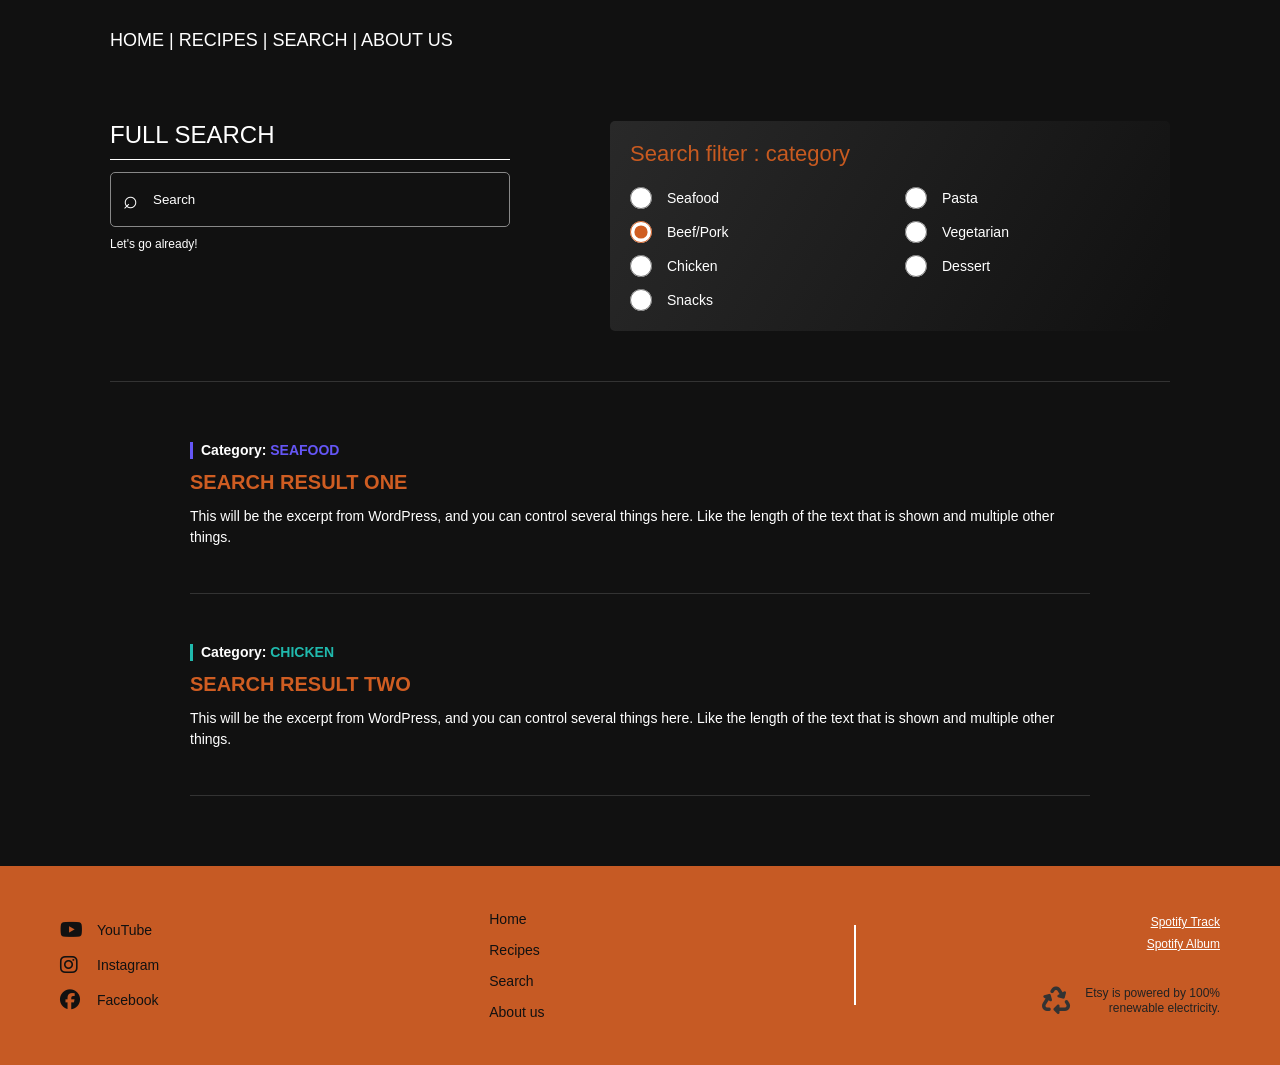
<file: search.html>
<!DOCTYPE html>
<html lang="en">
<head>

    <link rel="stylesheet"
href="https://cdnjs.cloudflare.com/ajax/libs/font-awesome/6.5.2/css/all.min.css">

    <meta charset="UTF-8">
    <meta name="viewport" content="width=device-width, initial-scale=1.0">
    <title>Search Recipes</title>
    <link rel="stylesheet" href="css/style.css">
</head>
<body class="search-page">

    <!-- MENU -->
    <nav class="search-nav">
        <a href="index.html">HOME</a> |
        <a href="recipes.html">RECIPES</a> |
        <a href="search.html">SEARCH</a> |
        <a href="about.us.html">ABOUT US</a>

    </nav>

    <main class="search-container">

        <!-- SØGNING OG FILTER -->
        <section class="search-top">

            <div class="search-left">
                <h1>FULL SEARCH</h1>

                <div class="search-field">
                    <span>⌕</span>
                    <input type="search"
                           placeholder="Search"
                           aria-label="Search recipes">
                </div>

                <p>Let's go already!</p>
            </div>

            <div class="search-filter">
                <h2>Search filter : category</h2>

                <div class="filter-grid">
                    <label><input type="radio" name="category" value="seafood"> Seafood</label>
                    <label><input type="radio" name="category" value="pasta"> Pasta</label>
                    <label><input type="radio" name="category" value="beef" checked> Beef/Pork</label>
                    <label><input type="radio" name="category" value="vegetarian"> Vegetarian</label>
                    <label><input type="radio" name="category" value="chicken"> Chicken</label>
                    <label><input type="radio" name="category" value="dessert"> Dessert</label>
                    <label><input type="radio" name="category" value="snacks"> Snacks</label>
                </div>
            </div>

        </section>

        <!-- SØGERESULTATER -->
        <section class="search-results">

            <article class="result">
                <p class="category purple">
                    Category: <span>SEAFOOD</span>
                </p>

                <h2>SEARCH RESULT ONE</h2>

                <p>
                    This will be the excerpt from WordPress,
                    and you can control several things here.
                    Like the length of the text that is shown
                    and multiple other things.
                </p>
            </article>

            <article class="result">
                <p class="category turquoise">
                    Category: <span>CHICKEN</span>
                </p>

                <h2>SEARCH RESULT TWO</h2>

                <p>
                    This will be the excerpt from WordPress,
                    and you can control several things here.
                    Like the length of the text that is shown
                    and multiple other things.
                </p>
            </article>

        </section>

    </main>

    
<footer class="footer">
    <div class="footer-container">

        <!-- SOCIALE MEDIER -->
        <div class="footer-social">
            <a href="#">
                <i class="fa-brands fa-youtube"></i>
                YouTube
            </a>
            <a href="#">
                <i class="fa-brands fa-instagram"></i>
                Instagram
            </a>
            <a href="#">
                <i class="fa-brands fa-facebook"></i>
                Facebook
            </a>
        </div>

        <!-- MENU -->
        <div class="footer-menu">
            <a href="index.html">Home</a>
            <a href="recipes.html">Recipes</a>
            <a href="search.html">Search</a>
            <a href="about.us.html">About us</a>
        </div>

        <!-- LODRET STREG -->
        <div class="footer-line"></div>

        <!-- HØJRE SIDE -->
        <div class="footer-right">
            <div class="spotify">
                <a href="#">Spotify Track</a>
                <a href="#">Spotify Album</a>
            </div>

            <div class="eco">
                <i class="fa-solid fa-recycle"></i>
                <p>
                    Etsy is powered by 100%<br>
                    renewable electricity.
                </p>
            </div>
        </div>

    </div>
</footer>


</body>
</html>
</file>
<file: css/style.css>
/* Home site*/

:root {
    --width-full: 100%;
    --width-12col: 1200px;


    /*grid setting*/

    --grid-gap: 10px;
    --padding-default: 20px;

    /*colours*/

    --background-color-navigation: #00000088;
    --background-color-light: #ededed;
    --background-color-dark-bg: #111111;
    --primary-color: #bf5b23;
    --color-white: #ffffff;
    --color-dark: #373737;
    --color-light: #ebebeb;

    /*color swatch categories */

    --category-seafood: #3e30e2;
    --category-chicken: #249c8e;
    --category-meat: #d09189;
    --category-vegetarian: #298f3f;
    --category-snacks: #9a951e;
    --category-pasta: #bf5b23;
    --category-desserts: #9374eb;

}

/* data-category attributes */
div[data-category="Seafood"] {
    border-left: 1px solid var(--category-seafood);
}

p[data-category="Seafood"] {
    color: var(--category-seafood);
}

span[data-category="Seafood"] {
    color: var(--category-seafood);
}

div[data-category="vegetarian"] {
    border-left: 1px solid var(--category-vegetarian);
}

p[data-category="vegetarian"] {
    color: var(--category-vegetarian);
}

span[data-category="vegetarian"] {
    color: var(--category-vegetarian);
}

div[data-category="chicken"] {
    border-left: 1px solid var(--category-chicken);
}

p[data-category="chicken"] {
    color: var(--category-chicken);
}

span[data-category="chicken"] {
    color: var(--category-chicken);
}

div[data-category="pasta"] {
    border-left: 1px solid var(--category-pasta);
}

p[data-category="pasta"] {
    color: var(--category-pasta);
}

span[data-category="pasta"] {
    color: var(--category-pasta);
}

div[data-category="snacks"] {
    border-left: 1px solid var(--category-snacks);
}

p[data-category="snacks"] {
    color: var(--category-snacks);
}

span[data-category="snacks"] {
    color: var(--category-snacks);
}

div[data-category="meat"] {
    border-left: 1px solid var(--category-meat);
}

p[data-category="meat"] {
    color: var(--category-meat);
}

span[data-category="meat"] {
    color: var(--category-meat);
}

div[data-category="desserts"] {
    border-left: 1px solid var(--category-desserts);
}

p[data-category="desserts"] {
    color: var(--category-desserts);
}

span[data-category="desserts"] {
    color: var(--category-desserts);
}

* {
    margin: 0;
    padding: 0;
    box-sizing: border-box;
}

body {
    width: var(--width-full);
    font-family: "Roboto", sans-serif;
    height: 100%;
    position: relative;
    background-color: var(--background-color-dark-bg);

}

.container {
    display: grid;
    grid-template-rows: auto;
    gap: var(--grid-gap);
    width: var(--width-full);
}


.navigation,
.hero,
.image_section,
.footer {
    width: var(--width-full)
        /* den har fuld vidde */
}

.todays_recipes,
.categories,
.content_area {
    width: var(--width-12col);
    margin: 0 auto 0 auto;
}

.hamburger-menu{
    display: none;
    color:var(--background-color-light);
    font-size: 24px;
}

.mobile-menu{
    display: none;
}


.navigation {
    width: var(--width-full);
    height: 80px;
    background-color: var(--background-color-navigation);
    padding: 20px;
    display: flex;
    justify-content: center;
    align-items: center;
    position: absolute;
    top: 20px;
    left: 0;
    z-index: 10;
    text-transform: uppercase;
}

/* For cool floaty later JS */
.navigation.fixed {
    position: fixed;
    top: 0;
    width: 100%;
    z-index: 1000;
}

.menu-container {
    width: var(--width-12col);
}

.menu-container ul {
    display: flex;
}

.menu-container ul li {
    list-style: none;

}

.menu-container a {
    padding: 0 10px;
    text-decoration: none;
    color: var(--background-color-light);
    border-right: 1px solid var(--background-color-light);
}

.menu-container a:hover {
    color: var(--primary-color);
}

.menu-container li:last-child a {
    border-right: none;
}

/* Hero section*/
.hero {
    display: flex;
    justify-content: center;
    color: var(--background-color-light);
    position: relative;
    width: var(--width-full);
    top: 0;
    min-height: 600px;
    height: auto;
    margin: 0;
    background-image: url("https://picsum.photos/1920/800");
    background-size: cover;
    background-position: center;

}

.hero-container {
    width: var(--width-12col);
    height: 100%;
    display: grid;
    grid-template-columns: repeat(12, 1fr);
    grid-template-rows: auto auto auto;
    gap: var(--grid-gap);
}

.hero-text {
    grid-column: 1/span 4;
    /* spanning over 4 colums*/
    grid-row: 1;
    margin-top: 200px;
    margin-left: 100px;
}

.hero-text h4,
h6 {
    padding: 0;
    margin: 0;
}

.hero-text h4 {
    font-weight: 400;
    font-size: 34px;
    text-transform: uppercase;
}

.hero-text h6 {
    font-weight: 400;
    font-size: 12px;
    text-transform: uppercase;
}

.hero-search {
    grid-column: 2/span 3;
    grid-row: 2;
    margin-top: 50px;
}

.search-box {
    position: relative;
    display: flex;
    align-items: center;
}

.search-input {
    padding: 10px 20px 10px 40px;
    background-color: transparent;
    border-radius: 5px;
    border: 1px solid var(--background-color-light);
    outline: none;
    color: var(--background-color-light);
}

.search-input::placeholder {
    color: var(--background-color-light);
}

.search-icon {
    position: absolute;
    left: 10px;
    font-size: 24px;
    display: flex;
    align-items: center;
}


/* Todays recipes stuff start*/
.todays_recipes {
    height: fit-content;
    width: var(--width-12col);
    display: grid;
    grid-template-rows: 130px auto;
    grid-template-columns: 1fr;
    gap: var(--grid-gap);
}

.todays_recipes_content_block_image img {
    height: 200px;
    width: 100%;
    background-size: cover;
    background-position: center;
}

.todays_recipes_headline {
    height: 60px;
    color: var(--color-white);
    border-bottom: 1px solid var(--color-white);
    display: flex;
    justify-content: flex-start;
    align-items: center;
    font-size: 37px;
    text-transform: uppercase;
    font-weight: 700;
    margin-top: 70px;
}

.todays_recipes_content {
    display: grid;
    grid-template-columns: repeat(4, 1fr);
    gap: var(--grid-gap);
    height: fit-content;
    width: var(--width-12col);
}

.todays_recipes_content_block {
    background-color: var(--background-color-light);
    border-radius: 5px;
    display: flex;
    flex-direction: column;
    position: relative;
}

.todays_recipes_content_block_text {
    padding: 20px;
    color: var(--color-dark);
    display: flex;
    flex-direction: column;
    justify-content: space-between;
    flex: 1;
}

.todays_recipes_content_block_text_top h5 {
    font-weight: 700px;
    font-size: 20px;
    margin-bottom: 10px;
    text-transform: uppercase;
}

.todays_recipes_content_block_text p {
    font-size: 16px;
}

.todays_recipes_content_bottom_area {
    display: flex;
    justify-content: space-between;
    margin: 20px 0 0 0;
}

.todays_recipes_content_bottom_area_left {
    display: flex;
    justify-content: space-between;
    padding: 0 0 0 10px;
    flex-direction: column;
}

.todays_recipes_content_bottom_area_left p {
    font-size: 14px;
    font-weight: 400;
    text-transform: uppercase;
}

.todays_recipes_content_bottom_area_right button {
    background-color: var(--color-dark);
    border: 1px solid var(--background-color-light);
    border-radius: 5px;
    padding: 8px 16px;
    font-size: 14px;
    font-weight: 400;
    cursor: pointer;
}

.todays_recipes_content_bottom_area_right button a {
    color: var(--color-white);
    text-decoration: none;
    text-transform: uppercase;
    font-size: 12px;
    transition: 0.3s;
}

.todays_recipes_content_bottom_area_right button a:hover {
    color: var(--primary-color);
}

.categories {
    width: var(--width-12col);
}

.categories_content {
    display: flex;
    background-color: var(--background-color-light);
    gap: var(--grid-gap);
    padding: 20px 0;
    border-radius: 5px;
    margin: 10px auto;
    justify-content: space-evenly;
}

.categories_content_block{
    display:flex;
    justify-content: center;
    align-items: center;
    font-size: 16px;
    font-weight: 700;
    text-transform: uppercase;
    flex-direction: column;
}

.categories_content_block svg {
    font-size: 40px;
}

/*image section start*/
.image_section{
    width:var(--width-full);
    height: 400px;
    display: flex;
    justify-content: center;
    background-image: url("https://picsum.photos/1920/400");
    background-size: cover;
    background-position: center;
    clip-path: polygon(0 0, 100% 11%, 100% 100%, 0% 100%); 
}

.image_section_controller{
    width: var(--width-12col);
    display: grid;
    grid-template-columns: repeat(12, 1fr);
    grid-template-rows: 100px auto 50px;
}

.image_section_box{
    grid-row:2;
    background-color: var(--background-color-light);
    grid-column: 9/ span 4;
    height: fit-content;
    padding: 30px;
    border-radius: 5px;
}

.image_section h4{
    color:var(--primary-color);
    text-transform: uppercase;
    font-size: 16 px;
    font-weight: 700;
    padding: 0 0 10px 0;
    padding-left: 12px;
}

.image_section p{
    font-size: 15px;
    color: var(--color-dark);
}


* {
    margin: 0;
    padding: 0;
    box-sizing: border-box;
}

body {
    background-color: #111;
    font-family: Arial, sans-serif;
    color: #333;
}

/* Hele sidens indhold */
.container {
    width: 90%;
    max-width: 1200px;
    margin: 30px auto 100px;
}

/* Overskrift */
h1 {
    color: white;
    font-size: 36px;
    margin-bottom: 25px;
    padding-bottom: 10px;
    border-bottom: 1px solid white;
}

/* Grid med to kolonner */
.kitchen-grid {
    display: grid;
    grid-template-columns: 1fr 1fr;
}

/* Tekstbokse */
.text-box {
    background-color: #ebebeb;
    min-height: 355px;
    display: flex;
    align-items: center;
    justify-content: center;
    padding: 40px;
}

.content {
    width: 100%;
    max-width: 350px;
}

.image_section_box h4 {
    font-size: 14px;
    margin-bottom: 15px;
    border-left: 2px solid #c85a20; 
    padding-left: 8px;
}

h2 {
    color: #c85a20;
    font-size: 21px;
    margin-bottom: 15px;
}

p {
    font-size: 15px;
    line-height: 1.2;
  /*   margin-bottom: 40px; */
}

/* Knapper */
.button {
    display: inline-block;
    background-color: #383838;
    color: white;
    text-decoration: none;
    text-align: center;
    padding: 10px 30px;
    min-width: 165px;
    border-radius: 4px;
    box-shadow: 1px 2px 3px #999;
}

.button:hover {
    background-color: #c85a20;
}

/* Billeder */
.image-box {
    height: 355px;
}

.image-box img {
    width: 100%;
    height: 100%;
    object-fit: cover;
    display: block;
}

/* Mobilvisning */
@media (max-width: 700px) {
    .kitchen-grid {
        grid-template-columns: 1fr;
    }

    .text-box {
        min-height: 300px;
        padding: 30px;
    }

    .image-box {
        height: 250px;
    }

    h1 {
        font-size: 28px;
    }
}


/* FOOTER */

.footer {
    background-color: #c75d24;
    display: flex;
    justify-content: space-between;
    align-items: center;
    padding: 40px 6%;
    min-height: 155px;
    font-family: Arial, sans-serif;
}

/* Sociale medier */
.footer-social {
    display: flex;
    flex-direction: column;
    gap: 10px;
}

.footer-social a {
    color: #222;
    text-decoration: none;
    font-size: 14px;
}

.footer-social i {
    font-size: 20px;
    width: 30px;
}

/* Menu */
.footer-menu {
    display: flex;
    flex-direction: column;
    gap: 12px;
}

.footer-menu a {
    color: #222;
    text-decoration: none;
    font-size: 14px;
}

/* Lodret streg */
.footer-line {
    width: 2px;
    height: 75px;
    background-color: #f4c6a5;
}

/* Højre side */
.footer-right {
    display: flex;
    flex-direction: column;
    align-items: flex-end;
    gap: 20px;
}

/* Spotify links */
.spotify {
    display: flex;
    flex-direction: column;
    align-items: flex-end;
    gap: 8px;
}

.spotify a {
    color: white;
    font-size: 11px;
    text-decoration: underline;
}

/* Miljøtekst */
.eco {
    display: flex;
    align-items: center;
    gap: 12px;
}

.eco i {
    font-size: 23px;
    color: #333;
}

.eco p {
    font-size: 11px;
    color: #222;
    text-align: right;
    margin: 0;
}

/* Hover-effekt */
.footer a:hover {
    color: white;
}

/* Mobil */
@media (max-width: 700px) {
    .footer {
        flex-direction: column;
        align-items: flex-start;
        gap: 30px;
        padding: 30px;
    }

    .footer-line {
        display: none;
    }

    .footer-right {
        align-items: flex-start;
        width: 100%;
    }

    .spotify {
        align-items: flex-start;
        max-width: 100%;
    }

    .spotify a {
        overflow-wrap: anywhere;
    }
}

/* RWD start */
@media (width <= 768px) {
    :root{
        --width-12col:100%;
    }

    .menu-container{
        display: none;
    }

    .hamburger-menu{
        display: block;
    }

    .mobile-menu{
        position: fixed;
        top:0;
        right:0;
        height: 100%;
        background-color: var(--color-dark);
        box-shadow: -2px 0 5px #00000080; 
        transform: translateX(100%);
        z-index: 1000;
        display: block;
        transition: transform 0.8s ease-in-out, opacity 0.8s ease-in-out;
    }

    .mobile-menu.open{
        visibility: visible;
        opacity: 1;
        transform: translateX(0);
        transition: transform 0.8s ease-in-out, opacity 0.8s ease-in-out;
    }

    .mobile-menu ul{
        padding: 0;
    }

    .mobile-menu ul li {
        list-style: none;
        text-decoration: none;
        padding: 15px;
    }

    .mobile-menu ul li a {
        color: var(--background-color-light);
        text-decoration: none;
    }

    .mobile-menu .menu-item {
        display: block;
        padding: 15px;
        font-weight: 700;
        text-transform: uppercase;
    }

    .todays_recipes{
        width: 90%;
    }

    .todays_recipes_content{
        grid-template-columns: repeat(1,1fr);
    }

    .todays_recipes_content_block_image img{
        height: 300px;
        width: 100%;
        object-fit: cover;
    }

    .categories_content{
        flex-wrap: wrap;
        justify-content: flex-start;
    }

    .categories_content_block{
        width:45%;
        margin:5px;
    }

    .image_section {
        display:none;
    }

    .image-box {
        display: none;
    }

 .footer {
        display: flex;
        flex-direction: column;
        align-items: center;
        justify-content: center;
        gap: 25px;
        padding: 35px 20px;
        text-align: center;
    }

    /* Sociale medier */
    .footer-social {
        display: flex;
        flex-direction: row;
        justify-content: center;
        gap: 25px;
    }

    .footer-social a {
        font-size: 0;
    }

    .footer-social i {
        font-size: 26px;
        width: auto;
    }

    /* Menu */
    .footer-menu {
        display: flex;
        flex-direction: row;
        justify-content: center;
        gap: 20px;
    }

    .footer-menu a {
        font-size: 14px;
    }

    /* Spotify og højre side */
    .footer-right {
        display: flex;
        flex-direction: column;
        align-items: center;
        gap: 20px;
    }

    /* Streg */
    .footer-line {
        width: 80%;
        height: 1px;
        background-color: #a94d1e;
    }

.kitchen-grid {
        display: grid;
        grid-template-columns: 1fr;
        gap: 20px;
    }

    .text-box {
        width: 100%;
    }

    .image-box {
        width: 100%;
    }

    .image-box img {
        width: 100%;
        height: auto;
        display: block;
    }

    /* HERO - MOBILVISNING */

.hero {
    min-height: 550px;
    height: auto;
    padding: 40px 20px;

    background-position: center;
    background-size: cover;
}

.hero-container {
    display: flex;
    flex-direction: column;
    align-items: center;
    justify-content: center;

    width: 100%;
    height: auto;
    gap: 25px;
}

.hero-text {
    width: 100%;
    margin-top: 0;

    text-align: center;
    grid-column: auto;
    grid-row: auto;
}

.hero-text h4 {
    font-size: 28px;
    line-height: 1.2;
    margin-bottom: 10px;
}

.hero-text h6 {
    font-size: 14px;
}

/* SØGEFELT */

.hero-search {
    width: 100%;
    max-width: 320px;
    margin-top: 20px;

    grid-column: auto;
    grid-row: auto;
}

.search-box {
    width: 100%;
}

.search-input {
    width: 100%;
    box-sizing: border-box;
    padding: 12px 15px 12px 45px;
}

.hero-text {
    border-left: none;
}

.hero-text h4,
.hero-text h6 {
    border-left: none;
}
}

/* SEARCH PAGE */

.search-page {
    background-color: #111;
    color: white;
    font-family: Arial, sans-serif;
    margin: 0;
}

/* MENU */

.search-page .search-nav {
    max-width: 1100px;
    margin: 30px auto;
    padding: 0 20px;
    font-size: 18px;
    justify-content: flex-start;
}

.search-page .search-nav a {
    color: white;
    text-decoration: none;
}
.search-page .search-nav a:hover {
    color: #cf5d22;
}

.search-page .search-nav .active {
    color: #cf5d22;
}

/* CONTAINER */

.search-container {
    max-width: 1100px;
    margin: 70px auto;
    padding: 0 20px;
}

/* SØGNING OG FILTER */

.search-top {
    display: grid;
    grid-template-columns: 1fr 1.4fr;
    gap: 100px;
    align-items: start;
    padding-bottom: 50px;
    border-bottom: 1px solid #333;
}

.search-left h1 {
    font-size: 24px;
    font-weight: 400;
    margin-bottom: 12px;
}

.search-field {
    display: flex;
    align-items: center;
    gap: 15px;
    border: 1px solid #888;
    border-radius: 5px;
    padding: 12px;
}

.search-field span {
    font-size: 25px;
}

.search-field input {
    background: transparent;
    border: none;
    outline: none;
    color: white;
    width: 100%;
}

.search-field input::placeholder {
    color: white;
}

.search-left p {
    font-size: 12px;
    margin-top: 10px;
}

/* FILTER */

.search-filter {
    background: linear-gradient(120deg, #292929, #111);
    padding: 20px;
    border-radius: 5px;
}

.search-filter h2 {
    font-size: 22px;
    font-weight: 400;
    margin: 0 0 20px;
}

.filter-grid {
    display: grid;
    grid-template-columns: 1fr 1fr;
    gap: 12px 30px;
}

.filter-grid label {
    display: flex;
    align-items: center;
    gap: 15px;
    font-size: 14px;
    cursor: pointer;
}

.filter-grid input {
    width: 22px;
    height: 22px;
    accent-color: #cf5d22;
}

/* RESULTATER */

.search-results {
    max-width: 900px;
    margin: 50px auto;
}

.result {
    padding: 10px 0 45px;
    margin-bottom: 40px;
    border-bottom: 1px solid #333;
}

.result .category {
    font-size: 14px;
    font-weight: bold;
    margin-bottom: 12px;
    padding-left: 8px;
}

.purple {
    border-left: 3px solid #6556f6;
}

.purple span {
    color: #6556f6;
}

.turquoise {
    border-left: 3px solid #20b9ad;
}

.turquoise span {
    color: #20b9ad;
}

.result h2 {
    font-size: 20px;
    color: #cf5d22;
    margin-bottom: 12px;
}

.result > p:not(.category) {
    font-size: 14px;
    line-height: 1.5;
}

/* ABOUT SIDE */

.about-page {
    margin: 0;
    background-color: #141414;
    color: white;
    font-family: Arial, sans-serif;
}

/* MENU */

.about-page .menu {
    display: flex;
    align-items: center;
    gap: 12px;
    padding: 45px 6%;
}

.about-page .menu a {
    color: white;
    text-decoration: none;
    font-size: 18px;
    font-weight: 400;
    transition: color 0.3s;
}

/* LODRET STREG MELLEM MENUPUNKTER */

.about-page .menu a:not(:last-child)::after {
    content: "|";
    color: white;
    margin-left: 12px;
}

/* ORANGE VED HOVER */

.about-page .menu a:hover {
    color: #f28c28;
}

/* AKTIV SIDE */

.about-page .menu a.active {
    color: white;
}

/* INDHOLD */

.about-container {
    width: 90%;
    max-width: 1200px;
    margin: 20px auto 30px;
}

/* OVERSKRIFT */

.about-container h1 {
    font-size: 36px;
    font-weight: 400;
    margin-bottom: 24px;
    padding-bottom: 8px;
    border-bottom: 1px solid #aaa;
}

/* RÆKKER MED TEKST OG BILLEDER */

.about-row {
    display: grid;
    grid-template-columns: 1fr 1fr;
    gap: 25px;
    margin-bottom: 45px;
    align-items: stretch;
}

/* HVIDE TEKSTBOKSE */

.about-text {
    background-color: #fff;
    color: black;
    padding: 35px 20px;
    display: flex;
    flex-direction: column;
    justify-content: center;
}

.about-text p {
    font-size: 18px;
    line-height: 1.25;
    margin: 0 0 20px;
}

.about-text p:last-child {
    margin-bottom: 0;
}

.about-text h2 {
    font-size: 21px;
    font-weight: 900;
    margin-bottom: 25px;
}

/* BILLEDER PÅ ABOUT SIDEN */

.about-page .about-row img {
    width: 100%;
    height: 100%;
    min-height: 350px;
    object-fit: cover;
    display: block;
}

/* NYHEDSBREV */

.about-page .about-newsletter {
    background-color: #141414;
    padding: 120px 20px 100px;
    color: white;
}

.about-page .newsletter-content {
    max-width: 510px;
    margin: 0 auto;
}

/* SOCIALE MEDIER */

.about-page .newsletter-socials {
    display: flex;
    justify-content: center;
    align-items: center;
    gap: 45px;
    margin-bottom: 30px;
}

.about-page .newsletter-socials a {
    color: #f27c00;
    font-size: 36px;
    text-decoration: none;
}

.about-page .newsletter-socials a:hover {
    color: white;
}

/* OVERSKRIFT */

.about-page .newsletter-content h2 {
    text-align: center;
    font-size: 17px;
    font-weight: normal;
    margin-bottom: 35px;
     color: white;
}

/* ORANGE TEKST */

.about-page .newsletter-content p {
    color: #f27c00;
    font-size: 14px;
    line-height: 1.25;
    margin-bottom: 35px;
}

/* FORMULAR */

.about-page .newsletter-form {
    display: flex;
    flex-direction: column;
    gap: 22px;
}

.about-page .newsletter-form input {
    width: 100%;
    box-sizing: border-box;
    padding: 20px 12px;
    background-color: #d9d9d9;
    border: none;
    font-size: 14px;
    height: 57px;
}

.about-page .newsletter-form button {
    background-color: #f27c00;
    color: white;
    border: none;
    height: 57px;
    font-size: 14px;
    cursor: pointer;
    margin-top: 14px;
}

.about-page .newsletter-form button:hover {
    background-color: #d96e00;
}

/* ORANGE FOOTER */

.about-page .about-footer {
    background-color: #f27c00;
    width: 100%;
}


/* MENU */
.navbar {
    display: flex;
    align-items: center;
    gap: 15px;
    padding: 40px 0;
    margin-left: 120px;
}

/* MENUPUNKTER */
.navbar a {
    color: white;
    text-decoration: none;
    font-family: Arial, sans-serif;
    font-size: 18px;
    font-weight: 400;
    transition: color 0.3s ease;
}

/* STREGER MELLEM MENUPUNKTER */
.navbar span {
    color: white;
    font-size: 18px;
}

/* ORANGE FARVE VED HOVER */
.navbar a:hover {
    color: #e87518;
}


/* OPSKRIFTSSIDE */
.recipe-page {
    max-width: 1200px;
    margin: 0 auto;
    padding: 40px 60px 80px;
    color: white;
    font-family: Arial, sans-serif;
}

/* ØVERSTE SEKTION */
.recipe-top {
    display: grid;
    grid-template-columns: 1.2fr 1fr;
    gap: 60px;
    align-items: start;
}

/* LILLE ORANGE TEKST */
.recipe-label {
    color: #e87518;
    font-size: 12px;
    margin-bottom: 15px;
}

/* OVERSKRIFT */
.recipe-content h1 {
    font-size: 30px;
    font-weight: 400;
    line-height: 1.2;
    margin: 0;
}

.recipe-content h1 strong {
    font-weight: 700;
}

/* TID, KALORIER OG NIVEAU */
.recipe-info {
    display: flex;
    justify-content: space-between;
    gap: 15px;
    margin-top: 60px;
    margin-bottom: 45px;
    font-size: 14px;
}

.recipe-info div {
    display: flex;
    align-items: center;
    gap: 10px;
}

.recipe-info span {
    color: #e87518;
    font-size: 22px;
}

/* INGREDIENSER */
.recipe-content h3 {
    font-size: 13px;
    margin-bottom: 15px;
}

.ingredients {
    display: grid;
    grid-template-columns: 1fr 1fr;
    gap: 30px;
}

.ingredients ul {
    margin: 0;
    padding-left: 15px;
}

.ingredients li {
    font-size: 12px;
    line-height: 1.8;
}

/* KNAPPER */
.recipe-buttons {
    display: flex;
    gap: 10px;
    margin-top: 25px;
}

.recipe-buttons button {
    background: transparent;
    color: white;
    border: 1px solid white;
    border-radius: 5px;
    padding: 8px 12px;
    font-size: 14px;
    cursor: pointer;
}

.recipe-buttons button:hover {
    color: #e87518;
    border-color: #e87518;
}

/* BILLEDE AF SUPPEN */
.recipe-image img {
    width: 100%;
    height: auto;
    display: block;
    border-radius: 0%;
}

/* INSTRUCTIONS */
.instructions {
    margin-top: 60px;
}

.instructions h2 {
    font-size: 32px;
    border-bottom: 1px solid #888;
    padding-bottom: 8px;
    margin-bottom: 35px;
}

.instructions ol {
    max-width: 750px;
    padding-left: 15px;
}

.instructions li {
    font-size: 13px;
    line-height: 1.9;
    margin-bottom: 25px;
}
.recipe-content h1 {
    border-bottom: none;
}


/* FOOTER */
.footer {
    background-color: #c65a24;
    color: #111;
    width: 100%;
    padding: 45px 60px;
    box-sizing: border-box;
}

/* FOOTER LAYOUT */
.footer-container {
    width: 100%;
    max-width: 1500px;
    margin: 0 auto;
    display: grid;
    grid-template-columns: 1.2fr 1fr 2px 1fr;
    align-items: center;
    gap: 40px;
}

/* LINKS */
.footer a {
    color: #111;
    text-decoration: none;
    font-size: 14px;
}

.footer a:hover {
    text-decoration: underline;
}

/* SOCIALE MEDIER */
.footer-social {
    display: flex;
    flex-direction: column;
    align-items: flex-start;
    gap: 15px;
    transform: none;
}

.footer-social a {
    display: flex;
    align-items: center;
    gap: 15px;
}

.footer-social i {
    font-size: 20px;
    width: 22px;
}

/* MENU */
.footer-menu {
    display: flex;
    flex-direction: column;
    align-items: flex-start;
    gap: 15px;
}

/* LODRET STREG */
.footer-line {
    width: 2px;
    height: 80px;
    background-color: white;
}

/* HØJRE SIDE */
.footer-right {
    display: flex;
    flex-direction: column;
    align-items: flex-end;
    gap: 35px;
}

/* SPOTIFY */
.spotify {
    display: flex;
    flex-direction: column;
    align-items: flex-end;
    gap: 8px;
}

.spotify a {
    color: white;
    text-decoration: underline;
    font-size: 12px;
}

/* MILJØTEKST */
.eco {
    display: flex;
    align-items: center;
    gap: 15px;
}

.eco i {
    font-size: 28px;
}

.eco p {
    font-size: 12px;
    text-align: right;
    margin: 0;
}
@media screen and (max-width: 768px) {

    .footer {
        padding: 35px 20px;
    }

    .footer-container {
        display: flex;
        flex-direction: column;
        align-items: center;
        gap: 25px;
        width: 100%;
        text-align: center;
    }

    /* Sociale medier */
    .footer-social {
        display: flex;
        flex-direction: row;
        justify-content: center;
        align-items: center;
        gap: 25px;
    }

    .footer-social a {
        font-size: 0;
        gap: 0;
    }

    .footer-social i {
        font-size: 25px;
        width: auto;
    }

    /* Menu */
    .footer-menu {
        display: flex;
        flex-direction: row;
        justify-content: center;
        flex-wrap: wrap;
        gap: 15px;
    }

    .footer-menu a {
        font-size: 13px;
    }

    /* Streg */
    .footer-line {
        width: 80%;
        height: 1px;
        background-color: #f4c6a5;
    }

    /* Højre side */
    .footer-right {
        display: flex;
        flex-direction: column;
        align-items: center;
        gap: 20px;
    }

    /* Spotify */
    .spotify {
        align-items: center;
    }

    /* Miljøtekst */
    .eco {
        justify-content: center;
    }

    .eco p {
        text-align: left;
    }
}
@media screen and (max-width: 768px) {

    /* Skjul billeder på About Us */
    .about-page .about-row > img {
        display: none;
    }

    /* Vis kun tekstboksene */
    .about-page .about-row {
        display: flex;
        flex-direction: column;
        width: 100%;
    }

    .about-page .about-text {
        width: 100%;
        padding: 30px 20px;
        box-sizing: border-box;
    }

}
</file>
